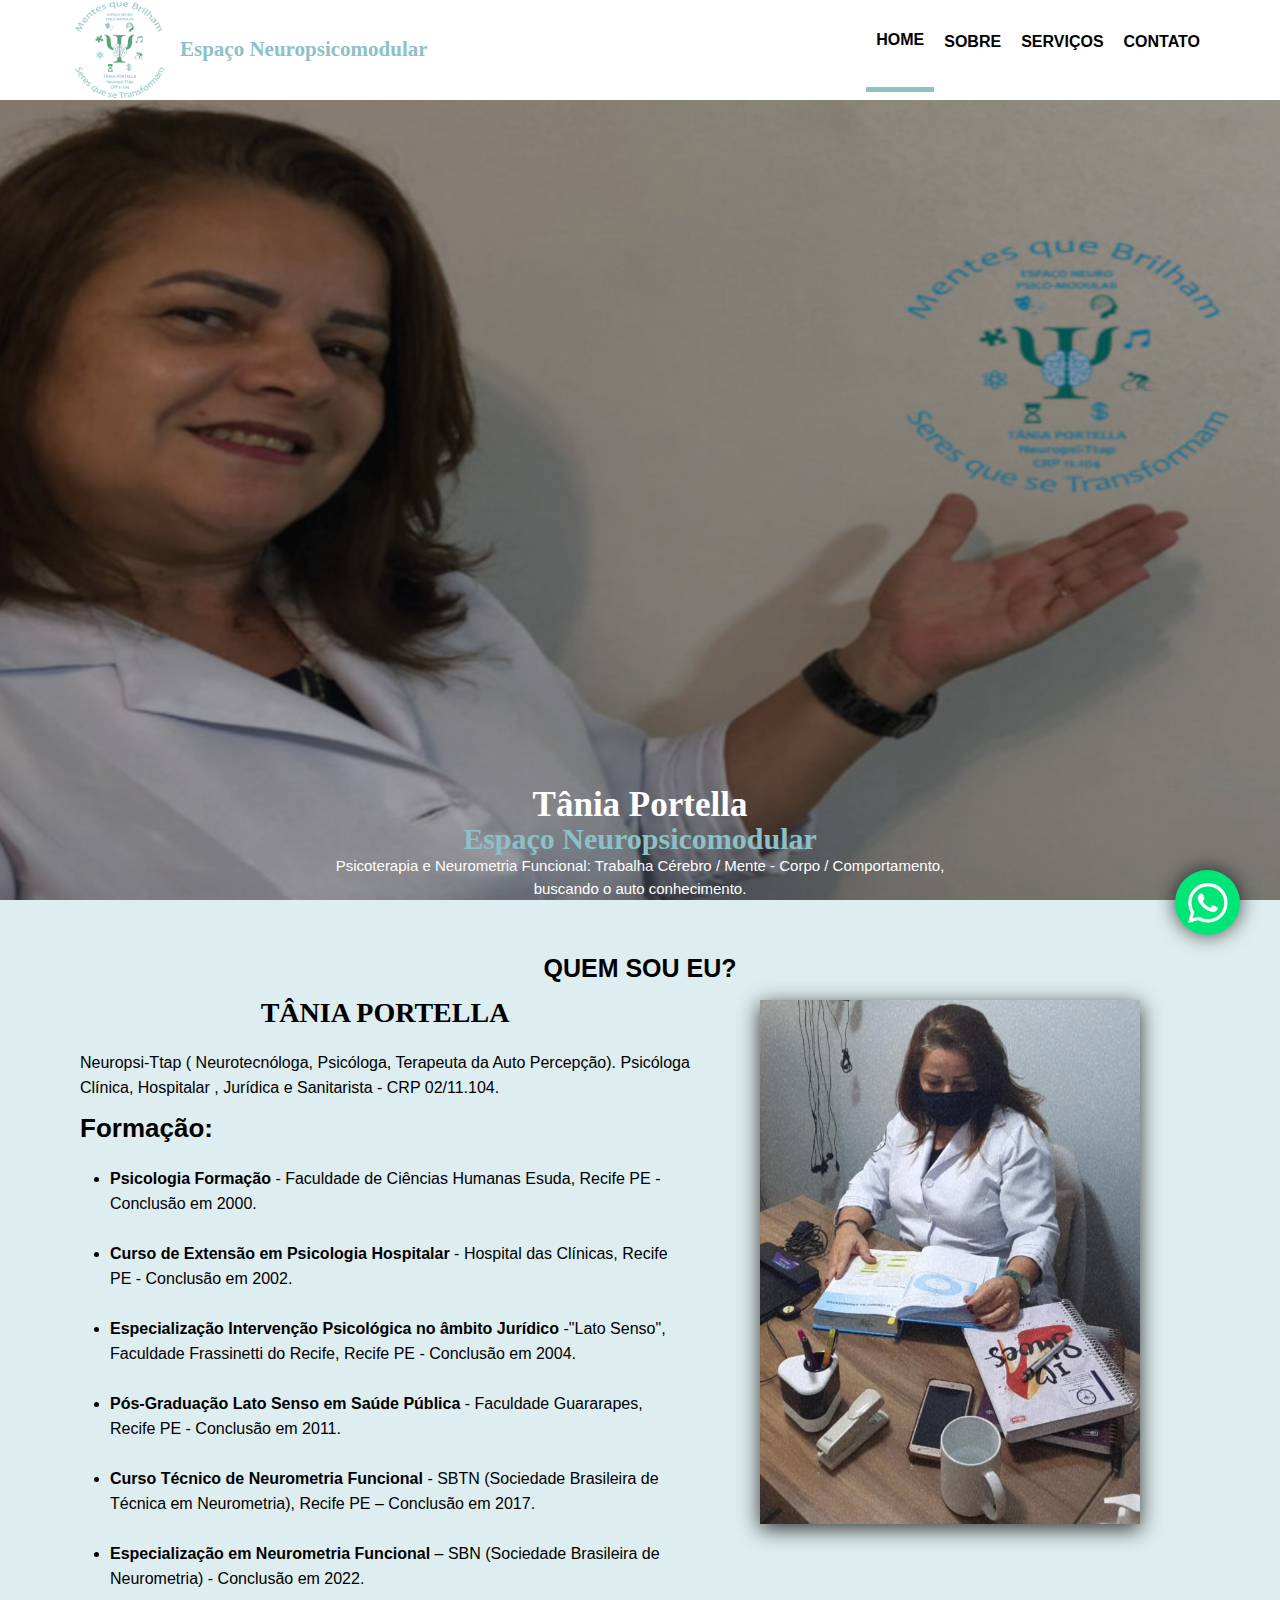
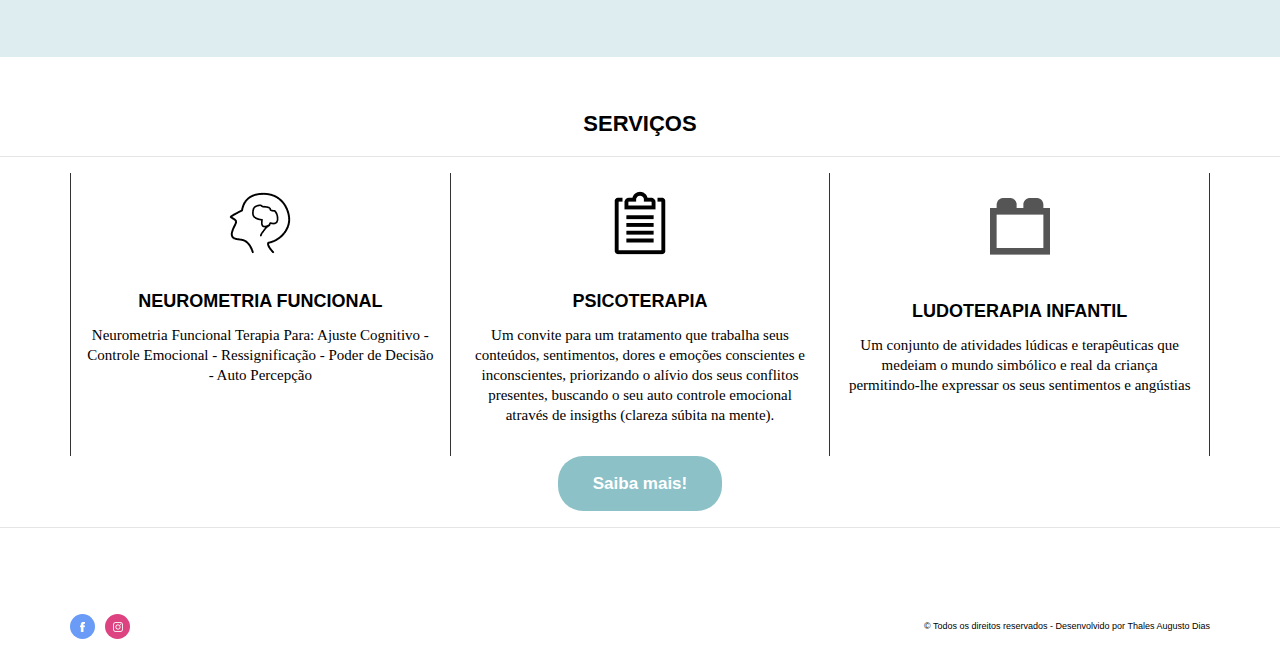
<file: index.html>
<!DOCTYPE html>
<html lang="pt-br">

<head>
    <meta charset="UTF-8">
    <meta name="viewport" content="width=device-width,initial-scale=1, shrink-to-fit=no">
    <meta name="description" content="Se você busca a sua saúde física e mental para a obtenção do conhecimento de si mesmo (a) que irá te proporcionar mudanças positivas e o alcance do seu bem estar em todos os aspectos dos papéis que você desempenha em sua vida, você está no
    lugar certo!">
    <meta name="keywords" content="Psicoterapia, Ludoterapia, Neurometria, psicologia">
    <meta name="author" content="Tania Portella">
    <meta http-equiv="X-UA-Compatible" content="IE=edge">
    <link rel="stylesheet" href="assets/css/bootstrap.min.css">
    <link rel="stylesheet" href="assets/css/styles.css">
    <title>Espaço Neuropsicomodular</title>
    <!-- Global site tag (gtag.js) - Google Analytics -->
    <script async src="https://www.googletagmanager.com/gtag/js?id=UA-223383925-1">
    </script>
    <script>
        window.dataLayer = window.dataLayer || [];

        function gtag() {
            dataLayer.push(arguments);
        }
        gtag('js', new Date());

        gtag('config', 'UA-223383925-1');
    </script>
</head>

<body>
    <header>

        <div class="header">
            <div class="logo titulo">

                <div class="logoimg">
                    </a>

                </div>

            </div>
            <a href="index.html">
                <h1 class="titulo"> <strong> Espaço Neuropsicomodular </strong></h1>
            </a>

            <div class="menu">

                <img class="menu-aberto" src="assets/images/menu.png" alt="menu">
                <nav id="nav">
                    <ul>

                        <li class="active"> <a href="index.html"> Home</a></li>
                        <li> <a href="sobre.html"> Sobre</a></li>
                        <li> <a href="servicos.html"> Serviços</a></li>
                        <li> <a href="contato.html"> Contato</a></li>
                    </ul>
                </nav>
            </div>
        </div>
    </header>
    <main>
        <section class="banner ">
            <div class="sliders">

                <div class="slide">
                    <div class="sliders">
                        <div class="slide">
                            <div class="slidearea" style="text-align: center;">
                                <h1> Tânia Portella <br> <span style="font-size: 30px;"> Espaço Neuropsicomodular</span>
                                </h1>

                                <div class="sub-title">
                                    Psicoterapia e Neurometria Funcional: Trabalha Cérebro / Mente - Corpo / Comportamento, buscando o auto conhecimento.
                                </div>
                            </div>
                        </div>
                    </div>
                </div>
        </section>
        <section class=" icon ">
            <div class="badge-ico " style="background-color: #00e676;">
                <a href="https://wa.me/5581998191777 " target="_blank " rel="noopener noreferrer "> <img class="ico-phone " src="assets/images/phone.png "> </a>
            </div>
        </section>
        <section class="default lite">
            <div class="sec-title" style="font-size: 25px; ">Quem sou eu?</div>
            <div class="sec-desc"></div>
            <div class="sec-body" style="line-height: 25px;">
                <div class="sec-aboutus">

                    <div class="sec-aboutus-esq">
                        <h3 style="text-align: center;  font-family: 'Times New Roman', Times, serif"> TÂNIA PORTELLA</h4> <br>
                            <p>
                                Neuropsi-Ttap ( Neurotecnóloga, Psicóloga, Terapeuta da Auto Percepção). Psicóloga Clínica, Hospitalar , Jurídica e Sanitarista - CRP 02/11.104.<br>

                            </p>
                            <h4 style="font-size: 26px;"> Formação: </h4> <br>

                            <ul style="padding-left: 30px;">
                                <li>
                                    <strong> Psicologia Formação </strong> - Faculdade de Ciências Humanas Esuda, Recife PE - Conclusão em 2000.
                                </li>
                                <br>
                                <li> <strong> Curso de Extensão em Psicologia Hospitalar </strong> - Hospital das Clínicas, Recife PE - Conclusão em 2002.
                                </li>
                                <br>
                                <li> <strong> Especialização Intervenção Psicológica no âmbito Jurídico </strong> -"Lato Senso", Faculdade Frassinetti do Recife, Recife PE - Conclusão em 2004.
                                </li>
                                <br>
                                <li> <strong> Pós-Graduação Lato Senso em Saúde Pública </strong> - Faculdade Guararapes, Recife PE - Conclusão em 2011.
                                </li>
                                <br>
                                <li> <strong> Curso Técnico de Neurometria Funcional </strong> - SBTN (Sociedade Brasileira de Técnica em Neurometria), Recife PE – Conclusão em 2017. </li>
                                <br>
                                <li> <strong> Especialização em Neurometria Funcional </strong> – SBN (Sociedade Brasileira de Neurometria) - Conclusão em 2022.</li>
                            </ul>


                    </div>
                    <div class="sec-aboutus-dir">
                        <img src="media/img2.jpeg" alt="Tânia Portella">

                    </div>

                </div>
            </div>
        </section>

        <section class="default " style="border-color: aliceblue;">
            <div class="sec-title">Serviços</div>
            <div class="sec-desc"></div>
            <hr>
            <div class="sec-body " style="display: flex; align-items: center; flex-direction: column; justify-content: center;">
                <div class="sec-services">
                    <div class="sec-service">
                        <img src="assets/images/medalha.png" alt="medalha">
                        <h4> NEUROMETRIA FUNCIONAL </h4>
                        <p>Neurometria Funcional Terapia Para: Ajuste Cognitivo - Controle Emocional - Ressignificação - Poder de Decisão - Auto Percepção
                        </p>
                    </div>
                    <div class="sec-service">
                        <img src="assets/images/relogio.png" alt="medalha">
                        <h4> PSICOTERAPIA </h4>
                        <p> Um convite para um tratamento que trabalha seus conteúdos, sentimentos, dores e emoções conscientes e inconscientes, priorizando o alívio dos seus conflitos presentes, buscando o seu auto controle emocional através de insigths
                            (clareza súbita na mente).</p>
                    </div>
                    <div class="sec-service">
                        <img src="assets/images/balao.png" alt="medalha">
                        <h4> LUDOTERAPIA INFANTIL </h4>
                        <p> Um conjunto de atividades lúdicas e terapêuticas que medeiam o mundo simbólico e real da criança permitindo-lhe expressar os seus sentimentos e angústias</p>
                    </div>
                </div>
                <a href="servicos.html" class="button" ">Saiba mais!</a>
            </div>
            <hr>
        </section>
    </main>
   
        <footer >
            <div class=" footer--area ">
                <div class="footer--item area1 ">
                    <div class="footer-social ">
                        <a href="https://www.facebook.com/neurometria.funcional.7 " target="_blank " rel="noopener noreferrer " style="background-color: #699BF7; "><img src="assets/images/facebook.png " /></a>
                        <a href="https://www.instagram.com/neuropsitaniaportella/ " target="_blank " rel="noopener noreferrer " style="background-color: #dd4281; "><img src="assets/images/twitter.png " /></a>
                       
            </div>
            </div>

            <span style="color: #000; align-items: center; justify-content: center; display: flex; font-size: 9px; ">  &copy; Todos os direitos reservados - Desenvolvido por Thales Augusto Dias</span>
            </div>

            </footer>
            <script type="text/javascript " src="assets/js/menu.js "></script>
</body>

</html>
</file>
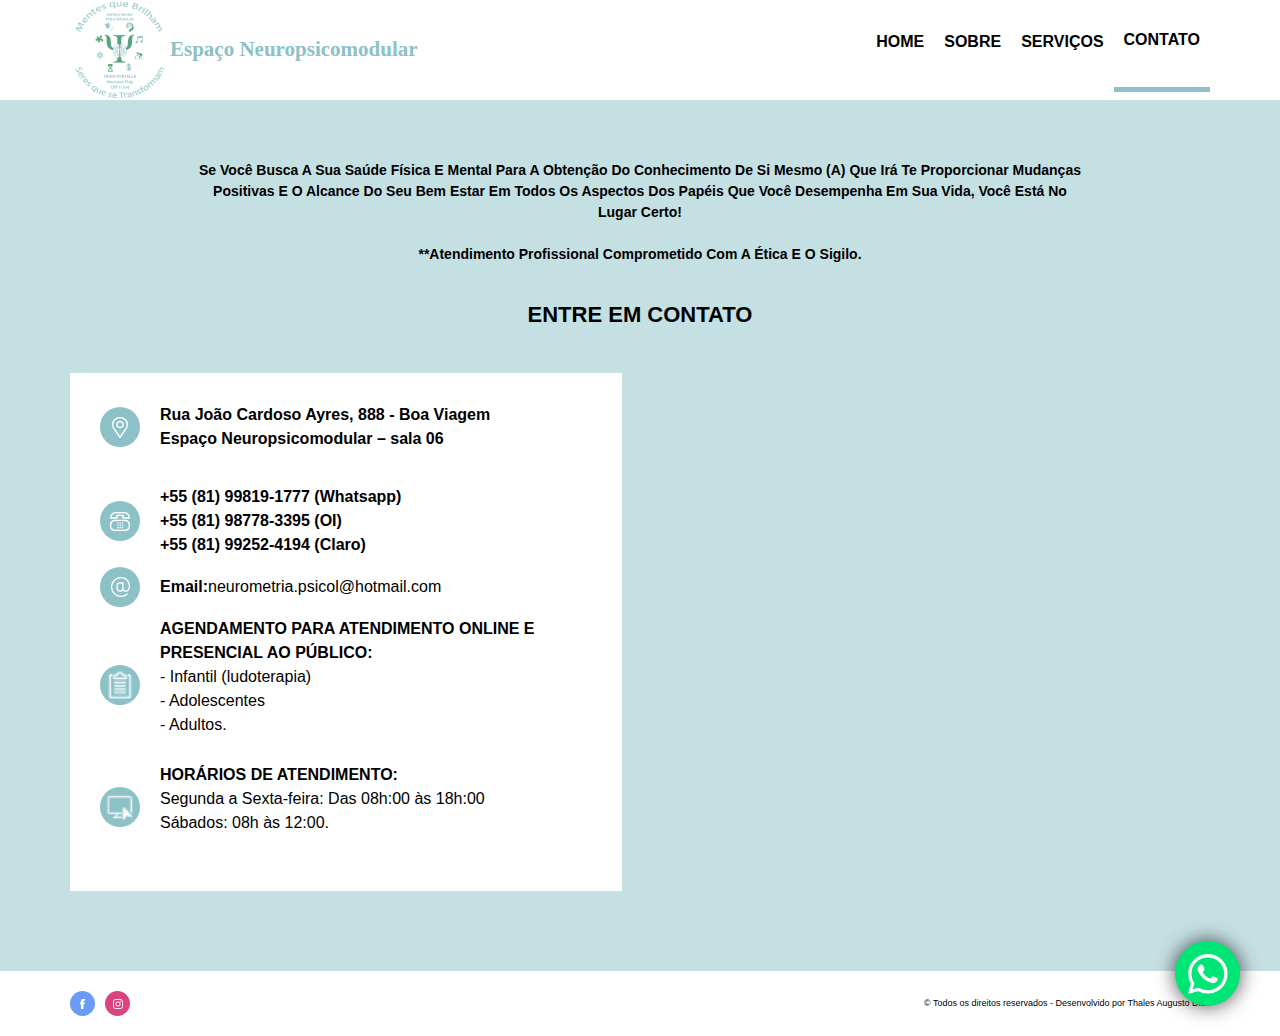
<file: contato.html>
<!DOCTYPE html>
<html lang="pt-br">

<head>
    <meta charset="UTF-8">
    <meta name="viewport" content="width=device-width,initial-scale=1, shrink-to-fit=no">
    <meta name="description" content="Se você busca a sua saúde física e mental para a obtenção do conhecimento de si mesmo (a) que irá te proporcionar mudanças positivas e o alcance do seu bem estar em todos os aspectos dos papéis que você desempenha em sua vida, você está no
    lugar certo!">
    <meta name="keywords" content="Psicoterapia, Ludoterapia, Neurometria, psicologia">
    <meta name="author" content="Tania Portella">
    <meta http-equiv="X-UA-Compatible" content="IE=edge">
    <link rel="stylesheet" href="assets/css/bootstrap.min.css">
    <link rel="stylesheet" href="assets/css/styles.css">
    <title>Espaço Neuropsicomodular</title>
    <!-- Global site tag (gtag.js) - Google Analytics -->
    <script async src="https://www.googletagmanager.com/gtag/js?id=UA-223383925-1">
    </script>
    <script>
        window.dataLayer = window.dataLayer || [];

        function gtag() {
            dataLayer.push(arguments);
        }
        gtag('js', new Date());

        gtag('config', 'UA-223383925-1');
    </script>
</head>

<body>
    <header>
        <div class="header">
            <div class="logo">
                <div class="logoimg">

                </div>
            </div>
            <a href="index.html">
                <h1 class="titulo"> <strong> Espaço Neuropsicomodular </strong></h1>
            </a>
            <div class="menu">

                <img class="menu-aberto" src="assets/images/menu.png" alt="menu">
                <nav id="nav">
                    <ul>
                        <li> <a href="index.html"> Home</a></li>
                        <li> <a href="sobre.html"> Sobre</a></li>
                        <li> <a href="servicos.html"> Serviços</a></li>
                        <li class="active"> <a href="contato.html"> Contato</a></li>
                    </ul>
                </nav>
            </div>
        </div>
    </header>
    <section class="default lite" id="sobre">
        <div class="sec-title">
            <p id="mensagem">Se você busca a sua saúde física e mental para a obtenção do conhecimento de si mesmo (a) que irá te proporcionar mudanças positivas e o alcance do seu bem estar em todos os aspectos dos papéis que você desempenha em sua vida, você está no
                lugar certo! <br> <br> **Atendimento profissional comprometido com a ética e o sigilo.</p> <br> Entre em contato
        </div>
        <div class="sec-desc"></div>
        <section class="sec-map">

            <div class="sec-map-area">

                <div class="sec-map-info">

                    <div class="sec-info-item">
                        <div class="sec-info-item-img">
                            <img src="assets/images/localizacao.png" alt="endereço do consultorio">
                        </div> <strong>
                        Rua João Cardoso Ayres, 888 - Boa Viagem<br> Espaço Neuropsicomodular – sala 06
                    </strong>

                    </div>
                    <br>
                    <div class="sec-info-item">
                        <div class="sec-info-item-img">
                            <img src="assets/images/telefone.png" alt="carta">
                        </div> <strong>
                        +55 (81) 99819-1777 (Whatsapp) <br> +55 (81) 98778-3395 (OI) <br> +55 (81) 99252-4194 (Claro) </strong>

                    </div>
                    <div class="sec-info-item">
                        <div class="sec-info-item-img">
                            <img src="assets/images/arroba.png" alt="carta">
                        </div>
                        <strong>  Email: </strong> neurometria.psicol@hotmail.com
                    </div>
                    <div class="sec-info-item">
                        <div class="sec-info-item-img ">
                            <img src="assets/images/relogio2.png " alt="carta " style="width: inherit; ">
                        </div>
                        <p>
                            <strong> AGENDAMENTO PARA ATENDIMENTO ONLINE E PRESENCIAL AO PÚBLICO: </strong> <br> - Infantil (ludoterapia) <br> - Adolescentes <br> - Adultos.
                        </p>
                    </div>
                    <div class="sec-info-item ">
                        <div class="sec-info-item-img ">
                            <img src="assets/images/pc.png " alt="carta " style="width: inherit; ">
                        </div>
                        <p>
                            <strong>  HORÁRIOS DE ATENDIMENTO:</strong> <br> Segunda a Sexta-feira: Das 08h:00 às 18h:00 <br> Sábados: 08h às 12:00.
                        </p>

                    </div>
                </div>
                <iframe src="https://www.google.com/maps/embed?pb=!1m18!1m12!1m3!1d987.4044683768458!2d-34.9132188017814!3d-8.140326787632276!2m3!1f0!2f0!3f0!3m2!1i1024!2i768!4f13.1!3m3!1m2!1s0x7ab1e2e99d8d051%3A0xb991df8a8b4919ce!2sR.%20Jo%C3%A3o%20Cardoso%20Aires%2C%20888%20-%20Boa%20Viagem%2C%20Recife%20-%20PE%2C%2051130-300!5e0!3m2!1spt-BR!2sbr!4v1647395716851!5m2!1spt-BR!2sbr "
                    width="600 " height="auto " style="border:0; " allowfullscreen=" " loading="lazy "></iframe>
            </div>
        </section>
    </section>
    <section class="icon ">
        <div class="badge-ico " style="background-color: #00e676; ">
            <a href=" https://wa.me/5581998191777 " target="_blank " rel="noopener noreferrer "> <img class="ico-phone " src="assets/images/phone.png "> </a>
        </div>

    </section>
    <footer>
        <div class=" footer--area ">
            <div class="footer--item area1 ">
                <div class="footer-social ">
                    <a href="https://www.facebook.com/neurometria.funcional.7 " target="_blank " rel="noopener noreferrer " style="background-color: #699BF7; "><img src="assets/images/facebook.png " /></a>
                    <a href="https://www.instagram.com/neuropsitaniaportella/ " target="_blank " rel="noopener noreferrer " style="background-color: #dd4281; "><img src="assets/images/twitter.png " /></a>

                </div>
            </div>

            <span style="color: #000; align-items: center; justify-content: center; display: flex; font-size: 9px; ">  &copy; Todos os direitos reservados - Desenvolvido por Thales Augusto Dias</span>
        </div>

    </footer>
    <script type="text/javascript " src="assets/js/menu.js "></script>
    <script type="text/javascript " src="assets/js/jquery-3.3.1.min.js "></script>
    <script type="text/javascript " src="assets/js/bootstrap.bundle.min.js "></script>
</body>

</html>
</file>
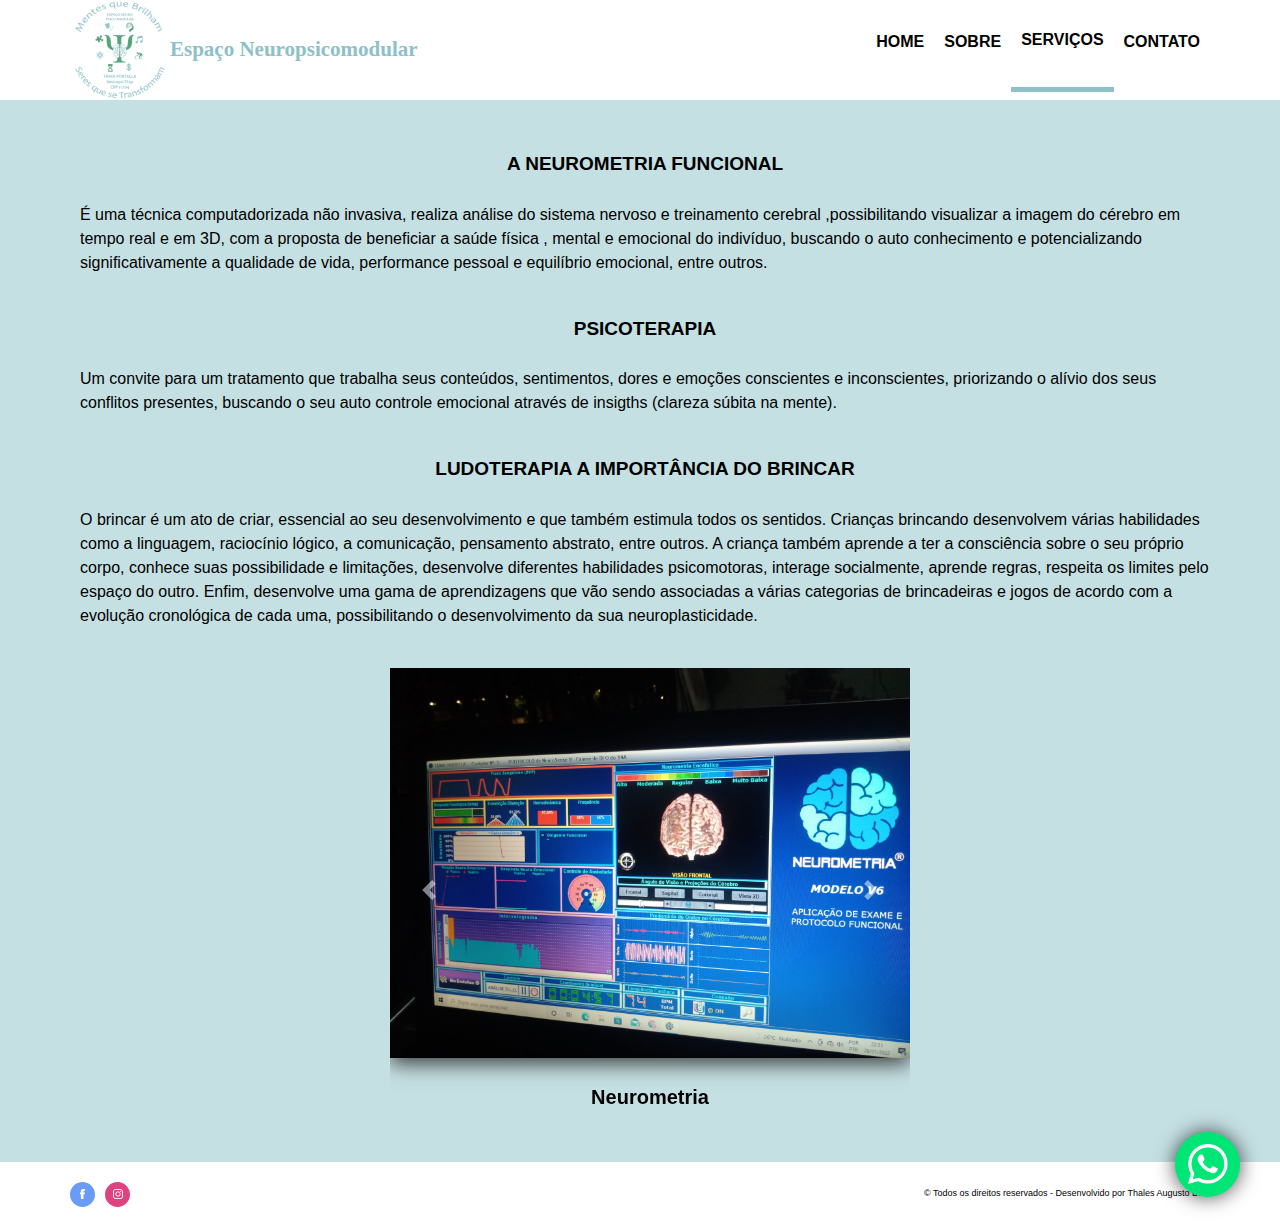
<file: servicos.html>
<!DOCTYPE html>
<html lang="pt-br">

<head>
    <meta charset="UTF-8">
    <meta name="viewport" content="width=device-width,initial-scale=1, shrink-to-fit=no">
    <meta name="description" content="Se você busca a sua saúde física e mental para a obtenção do conhecimento de si mesmo (a) que irá te proporcionar mudanças positivas e o alcance do seu bem estar em todos os aspectos dos papéis que você desempenha em sua vida, você está no
    lugar certo!">
    <meta name="keywords" content="Psicoterapia, Ludoterapia, Neurometria, psicologia">
    <meta name="author" content="Tania Portella">
    <meta http-equiv="X-UA-Compatible" content="IE=edge">
    <link rel="stylesheet" href="assets/css/bootstrap.min.css">
    <link rel="stylesheet" href="assets/css/styles.css">
    <title>Espaço Neuropsicomodular</title>
    <!-- Global site tag (gtag.js) - Google Analytics -->
    <script async src="https://www.googletagmanager.com/gtag/js?id=UA-223383925-1">
    </script>
    <script>
        window.dataLayer = window.dataLayer || [];

        function gtag() {
            dataLayer.push(arguments);
        }
        gtag('js', new Date());

        gtag('config', 'UA-223383925-1');
    </script>
</head>

<body>
    <header>
        <div class="header">
            <div class="logo">

                <div class="logoimg">

                </div>
            </div>
            <a href="index.html">
                <h1 class="titulo"> <strong> Espaço Neuropsicomodular </strong></h1>
            </a>

            <div class="menu">

                <img class="menu-aberto" src="assets/images/menu.png" alt="menu">
                <nav id="nav">
                    <ul>

                        <li> <a href="index.html"> Home</a></li>
                        <li> <a href="sobre.html"> Sobre</a></li>
                        <li class="active"> <a href="servicos.html"> Serviços</a></li>
                        <li> <a href="contato.html"> Contato</a></li>
                    </ul>
                </nav>
            </div>
        </div>
    </header>

    <section class="default lite" id="sobre" style="border-top: 1px;">
        <!-- <div class="sec-title">Serviços</div> -->
        <div class="sec-body">
            <div class="sec-aboutus servicos">
                <div class="sec-aboutus-esq">

                    <h4 style="text-align: center;">A NEUROMETRIA FUNCIONAL</h4> <br>
                    <p>
                        É uma técnica computadorizada não invasiva, realiza análise do sistema nervoso e treinamento cerebral ,possibilitando visualizar a imagem do cérebro em tempo real e em 3D, com a proposta de beneficiar a saúde física , mental e emocional do indivíduo,
                        buscando o auto conhecimento e potencializando significativamente a qualidade de vida, performance pessoal e equilíbrio emocional, entre outros.
                        <br>
                    </p>
                    <br>
                    <h4 style="text-align: center;"> PSICOTERAPIA</h4> <br>

                    <p> Um convite para um tratamento que trabalha seus conteúdos, sentimentos, dores e emoções conscientes e inconscientes, priorizando o alívio dos seus conflitos presentes, buscando o seu auto controle emocional através de insigths (clareza
                        súbita na mente).
                    </p>
                    <br>
                    <h4 style="text-align: center;"> LUDOTERAPIA A IMPORTÂNCIA DO BRINCAR</h4>
                    <br>
                    <p>
                        O brincar é um ato de criar, essencial ao seu desenvolvimento e que também estimula todos os sentidos. Crianças brincando desenvolvem várias habilidades como a linguagem, raciocínio lógico, a comunicação, pensamento abstrato, entre outros. A criança também
                        aprende a ter a consciência sobre o seu próprio corpo, conhece suas possibilidade e limitações, desenvolve diferentes habilidades psicomotoras, interage socialmente, aprende regras, respeita os limites pelo espaço do outro. Enfim,
                        desenvolve uma gama de aprendizagens que vão sendo associadas a várias categorias de brincadeiras e jogos de acordo com a evolução cronológica de cada uma, possibilitando o desenvolvimento da sua neuroplasticidade.
                    </p>


                    <br>

                </div>
                <div class="sec-aboutus-dir" style="margin-left: 20px;">
                    <div id="carouselExampleControls" class="carousel slide" data-ride="carousel">

                        <div class="carousel-inner">

                            <div class="carousel-item active">
                                <img class="d-block w-100" src="assets/images/service.jpeg" alt=" Espaço Neurometria">
                                <br>
                                <h5>Neurometria</h5>

                            </div>
                            <div class="carousel-item">
                                <img class="d-block w-100" src="assets/images/espaco1.jpeg" alt=" Espaço Neurometria">
                                <br>
                                <h5>Ambiente de Neurometria</h5>

                            </div>
                            <div class="carousel-item">
                                <img class="d-block w-100" src="assets/images/espaco2.jpeg" alt="Espaço Psicoterapia">
                                <br>
                                <h5>Ambiente de Psicoterapia</h5>

                            </div>
                            <div class="carousel-item">
                                <img class="d-block w-100" src="assets/images/espaco3.jpeg" alt="Espaço Ludoterapia">
                                <br>
                                <h5>Ambiente de Ludoterapia</h5>
                            </div>
                        </div>
                        <a class="carousel-control-prev" href="#carouselExampleControls" role="button" data-slide="prev">
                            <span class="carousel-control-prev-icon" aria-hidden="true"></span>
                        </a>
                        <a class="carousel-control-next" href="#carouselExampleControls" role="button" data-slide="next">
                            <span class="carousel-control-next-icon" aria-hidden="true"></span>
                        </a>
                    </div>
                </div>

            </div>

        </div>
    </section>
    <section class="icon">
        <div class="badge-ico " style="background-color: #00e676;">
            <a href=" https://wa.me/5581998191777 " target="_blank " rel="noopener noreferrer "> <img class="ico-phone " src="assets/images/phone.png "> </a>
        </div>
    </section>
    <footer>
        <div class=" footer--area ">
            <div class="footer--item area1 ">
                <div class="footer-social ">
                    <a href="https://www.facebook.com/neurometria.funcional.7 " target="_blank " rel="noopener noreferrer " style="background-color: #699BF7; "><img src="assets/images/facebook.png " /></a>
                    <a href="https://www.instagram.com/neuropsitaniaportella/ " target="_blank " rel="noopener noreferrer " style="background-color: #dd4281; "><img src="assets/images/twitter.png " /></a>

                </div>
            </div>

            <span style="color: #000; align-items: center; justify-content: center; display: flex; font-size: 9px; ">  &copy; Todos os direitos reservados - Desenvolvido por Thales Augusto Dias</span>
        </div>

    </footer>
    <script type="text/javascript " src="assets/js/menu.js "></script>
    <script type="text/javascript " src="assets/js/jquery-3.3.1.min.js "></script>
    <script type="text/javascript " src="assets/js/bootstrap.bundle.min.js "></script>

</body>

</html>
</file>
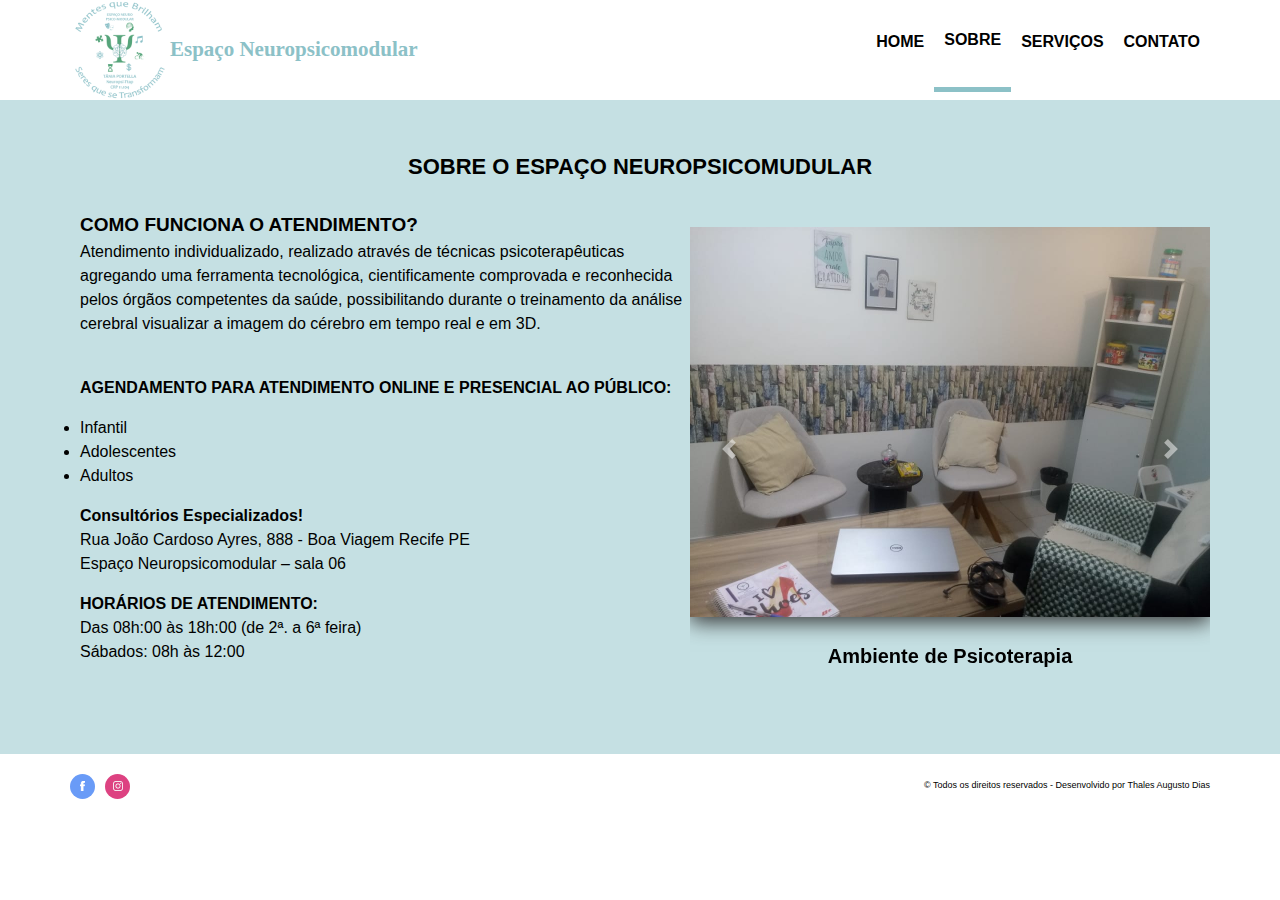
<file: sobre.html>
<!DOCTYPE html>
<html lang="pt-br">

<head>
    <meta charset="UTF-8">
    <meta name="viewport" content="width=device-width,initial-scale=1, shrink-to-fit=no">
    <meta name="description" content="Se você busca a sua saúde física e mental para a obtenção do conhecimento de si mesmo (a) que irá te proporcionar mudanças positivas e o alcance do seu bem estar em todos os aspectos dos papéis que você desempenha em sua vida, você está no
    lugar certo!">
    <meta name="keywords" content="Psicoterapia, Ludoterapia, Neurometria, psicologia">
    <meta name="author" content="Tania Portella">
    <meta http-equiv="X-UA-Compatible" content="IE=edge">
    <link rel="stylesheet" href="assets/css/bootstrap.min.css">
    <link rel="stylesheet" href="assets/css/styles.css">
    <title>Espaço Neuropsicomodular</title>
    <!-- Global site tag (gtag.js) - Google Analytics -->
    <script async src="https://www.googletagmanager.com/gtag/js?id=UA-223383925-1">
    </script>
    <script>
        window.dataLayer = window.dataLayer || [];

        function gtag() {
            dataLayer.push(arguments);
        }
        gtag('js', new Date());

        gtag('config', 'UA-223383925-1');
    </script>
</head>

<body>
    <header>
        <div class="header">
            <div class="logo">

                <div class="logoimg">

                </div>
            </div>
            <a href="index.html">
                <h1 class="titulo"> <strong> Espaço Neuropsicomodular </strong></h1>
            </a>

            <div class="menu">

                <img class="menu-aberto" src="assets/images/menu.png" alt="menu">
                <nav id="nav">
                    <ul>

                        <li> <a href="index.html"> Home</a></li>
                        <li class="active"> <a href="sobre.html"> Sobre</a></li>
                        <li> <a href="servicos.html"> Serviços</a></li>
                        <li> <a href="contato.html"> Contato</a></li>
                    </ul>
                </nav>
            </div>
        </div>
    </header>

    <section class="default lite" id="sobre">

        <div class="sec-title">Sobre O Espaço Neuropsicomudular</div>
        <div class="sec-desc"></div>
        <div class="sec-body">
            <div class="sec-aboutus ">
                <div class="sec-aboutus-esq">
                    <p>
                        <h4 style="font-weight: 600;">COMO FUNCIONA O ATENDIMENTO?</h4>

                        <p>
                            Atendimento individualizado, realizado através de técnicas psicoterapêuticas agregando uma ferramenta tecnológica, cientificamente comprovada e reconhecida pelos órgãos competentes da saúde, possibilitando durante o treinamento da análise cerebral visualizar
                            a imagem do cérebro em tempo real e em 3D.
                        </p>
                        <br>
                        <!-- <span style="font-weight: 600;"> LOCAL DE ATENDIMENTO:</span> <br> -->
                        <p>
                            <span style="font-weight: 600;">AGENDAMENTO PARA ATENDIMENTO ONLINE E PRESENCIAL AO PÚBLICO:</span> <br>
                        </p>
                        <ul>
                            <li>Infantil</li>
                            <li> Adolescentes</li>
                            <li> Adultos</li>
                        </ul>
                        <strong> Consultórios Especializados!</strong>
                        <p> Rua João Cardoso Ayres, 888 - Boa Viagem Recife PE <br> Espaço Neuropsicomodular – sala 06</p>
                        <strong> HORÁRIOS DE ATENDIMENTO:</strong> <br> Das 08h:00 às 18h:00 (de 2ª. a 6ª feira) <br> Sábados: 08h às 12:00
                    </p>
                    <br>

                </div>
                <div class="sec-aboutus-dir servicos ">
                    <div id="carouselExampleControls" class="carousel slide" data-ride="carousel">

                        <div class="carousel-inner">

                            <div class="carousel-item active ">
                                <img class="d-block w-100" src="assets/images/espaco2.jpeg" alt="Espaço Psicoterapia">
                                <br>
                                <h5>Ambiente de Psicoterapia</h5>

                            </div>
                            <div class="carousel-item">
                                <img class="d-block w-100" src="assets/images/espaco3.jpeg" alt="Espaço Ludoterapia">
                                <br>
                                <h5>Ambiente de Ludoterapia</h5>
                            </div>
                        </div>
                        <a class="carousel-control-prev" href="#carouselExampleControls" role="button" data-slide="prev">
                            <span class="carousel-control-prev-icon" aria-hidden="true"></span>
                        </a>
                        <a class="carousel-control-next" href="#carouselExampleControls" role="button" data-slide="next">
                            <span class="carousel-control-next-icon" aria-hidden="true"></span>
                        </a>
                    </div>

                </div>

            </div>
        </div>
    </section>
    <footer>
        <div class=" footer--area ">
            <div class="footer--item area1 ">
                <div class="footer-social ">
                    <a href="https://www.facebook.com/neurometria.funcional.7 " target="_blank " rel="noopener noreferrer " style="background-color: #699BF7; "><img src="assets/images/facebook.png " /></a>
                    <a href="https://www.instagram.com/neuropsitaniaportella/ " target="_blank " rel="noopener noreferrer " style="background-color: #dd4281; "><img src="assets/images/twitter.png " /></a>

                </div>
            </div>

            <span style="color: #000; align-items: center; justify-content: center; display: flex; font-size: 9px; ">  &copy; Todos os direitos reservados - Desenvolvido por Thales Augusto Dias</span>
        </div>

    </footer>
    <script type="text/javascript" src="assets/js/menu.js"></script>
    <script type="text/javascript" src="assets/js/jquery-3.3.1.min.js"></script>
    <script type="text/javascript" src="assets/js/bootstrap.bundle.min.js"></script>
</body>

</html>
</file>
<file: assets/css/styles.css>
/*Estilização usada em todos os elementos do site*/

* {
    margin: 0;
    padding: 0;
    box-sizing: border-box;
}


/*Fontes e contéudo horizontal sem barra lateral*/

body {
    font-family: Arial, Helvetica, sans-serif;
    overflow-X: hidden;
    width: 100vw;
}


/*Estilização e formatação do Cabeçalho do site*/

header {
    height: 100px;
    background-color: #fff;
    color: #000;
    /* box-shadow: 0px 1px 6px 0px black; */
}

iframe {
    margin-left: 10px;
}


/* .shadow {
box-shadow: 0px 1px 6px 0px black;
} */

#sobre {
    background-color: rgba(140, 193, 199, 0.5);
}

.header {
    max-width: 1140px;
    height: 100px;
    margin: auto;
    display: flex;
    align-items: center;
}

#info-footer {
    color: #000;
}


/*Formatação da logo do cabeçalho*/

.logo {
    width: 100px;
}

.titulo {
    margin-right: 10px;
    color: #8CC1C7;
    font-family: 'Times New Roman', Times, serif;
    font-size: 35px;
}

.logoimg {
    width: 100px;
    height: 100px;
    border-radius: 50px;
    background-image: url(../images/logo.png);
}


/*Estilização e formatação do menu*/

.menu {
    flex: 1;
    display: flex;
    justify-content: flex-end;
}

.menu ul,
.menu li {
    list-style: none;
}

.menu ul {
    display: flex;
}

.menu li a {
    color: #000;
    text-transform: uppercase;
    font-weight: 600;
    text-decoration: none;
    padding-left: 10px;
    padding-right: 10px;
    height: 100px;
    display: flex;
    align-items: center;
}

.menu li a:hover,
.menu .active a {
    border-bottom: 5px solid rgb(140, 193, 199);
    color: #000;
}

.menu-aberto {
    display: none;
}


/*Formatação e estilização do Banner e Slides*/

.banner {
    height: calc(100vh - 100px);
    background-image: url('../images/capa_.jpg');
    background-size: cover;
    background-position: bottom;
    overflow: hidden;
}

.banner .sliders {
    width: 1000vw;
    height: 100%;
}

.banner .slide {
    width: 100vw;
    height: 100%;
    background-color: rgba(0, 0, 0, 0.2);
    display: flex;
    align-items: flex-end;
    justify-content: center;
}

.banner .slidearea {
    display: flex;
    flex-direction: column;
    justify-content: center;
    align-items: center;
    color: #FFF;
}

.sub-title {
    display: flex;
    width: 610px;
    font-size: 15px;
}

.banner h1 {
    text-transform: capitalize;
    line-height: 33px;
    font-size: 35px;
    font-family: 'Times New Roman', Times, serif;
}

.banner h1 span {
    color: #8CC1C7;
}

.button {
    display: inline-block;
    background-color: #8CC1C7;
    color: #fff;
    font-size: 17px;
    text-decoration: none;
    padding: 15px 35px;
    font-weight: 600;
    border-radius: 25px;
}

.banner .sliders-point {
    width: 100vw;
    height: 20px;
    position: absolute;
    margin-top: -50px;
    display: flex;
    justify-content: center;
    align-items: center;
}

.banner .pointer {
    width: 15px;
    height: 15px;
    border: 2px solid #8CC1C7;
    border-radius: 8px;
    margin-left: 5px;
    margin-right: 5px;
    cursor: pointer;
}

.banner .pointer.active {
    background-color: #8CC1C7;
}


/*********************************************/


/*Botão Telefone*/

.icon {
    width: 100vw;
    height: 20px;
    position: absolute;
    display: flex;
    justify-content: flex-end;
}

section .badge-ico {
    background-color: #8CC1C7;
    width: 65px;
    height: 65px;
    display: flex;
    align-items: center;
    justify-content: center;
    border-radius: 50%;
    box-shadow: 0 0 20px rgb(0 0 0 / 70%);
}

.badge-ico {
    position: relative;
    right: 40px;
    top: -30px;
}

.badge-ico img {
    height: 40px;
}


/*Criando um framework para formatar as seções do site, sem precisar utilizar repetição de código*/

.default {
    padding-top: 50px;
    padding-bottom: 50px;
}

.default .sec-title,
.default .sec-desc {
    text-align: center;
    text-transform: uppercase;
    font-weight: 600;
}

.default .sec-title {
    font-size: 22px;
}

.default .sec-desc {
    font-size: 12px;
    color: #000;
    margin-top: 12px;
}

.default .sec-body {
    max-width: 1140px;
    margin: auto;
}


/*Seção branca*/

.default.lite {
    background-color: #8cc1c74a;
}


/**************************************************/


/*Seção do About US (Estilização e formatação)*/

.servicos {
    display: flex;
    flex-direction: column;
    align-items: center;
    justify-content: center;
}

.sec-aboutus {
    display: flex;
}

.sec-aboutus-esq {
    flex: 1;
    margin-left: 10px;
}

.sec-aboutus-dir {
    width: 520px;
    text-align: center;
}

.sec-aboutus-dir img {
    width: 380px;
    box-shadow: 0px 5px 20px #333;
}


/*Seção do Services (Estilização e formatação)*/

.sec-services {
    display: flex;
}

.sec-service {
    flex: 1;
    text-align: center;
    border-right: 1px solid #333;
    padding: 15px;
}

.sec-service:first-child {
    border-left: 1px solid #333;
}

.sec-service h4 {
    text-transform: uppercase;
    font-size: 18px;
}

.sec-service p {
    font-size: 15px;
    margin-top: 10px;
    line-height: 20px;
    color: #000;
    font-family: roboto;
}

.sec-services img {
    margin-bottom: 30px;
}


/*Área do menu de filtros*/

.sec-projects {
    display: flex;
    flex-direction: column;
    align-items: center;
}

.sec-project-filters {
    border: 1px solid #ccc;
    background-color: #eee;
    border-radius: 20px;
    display: inline-block;
    padding: 0px 30px;
}

.sec-project-filters ul,
.sec-project-filters li {
    list-style: none;
}

.sec-project-filters li a {
    text-decoration: none;
    color: #555;
}

.sec-project-filters li {
    display: inline-block;
    padding: 10px;
    text-transform: uppercase;
    border-left: 1px solid #ccc;
    cursor: pointer;
}

.sec-project-filters li:hover,
.sec-project-filters li.active {
    border-bottom: 3px solid #8CC1C7;
}

.sec-project-filters li:first-child {
    border-left: 0;
}


/*Seção de projetos*/

.section-project-photos {
    width: 100vw;
    max-width: 1140px;
    margin-top: 20px;
    display: flex;
    flex-wrap: wrap;
    justify-content: center;
}

.section-photo {
    width: 280px;
}

.photo-area {
    margin: 10px;
    width: 260px;
    height: 160px;
}

.photo-area img {
    width: inherit;
    height: inherit;
}

.photo-info {
    position: absolute;
    background-color: rgba(0, 0, 0, 0.5);
    width: inherit;
    height: inherit;
    display: none;
    flex-direction: column;
    justify-content: center;
    align-items: center;
    color: #fff;
}

.photo-info h5 {
    font-size: 21;
    font-weight: 600;
    text-transform: uppercase;
}

.photo-info p {
    font-size: 12px;
    text-align: center;
}

.photo-area:hover .photo-info {
    display: flex;
}


/*Seção Contact US*/

.section-contact {
    max-width: 450px;
    margin: auto;
    text-align: center;
}

.section-contact--split {
    display: flex;
}

.section-contact--split input:first-child {
    margin-right: 20px;
}

.section-contact input[type=text],
.section-contact textarea {
    display: flex;
    width: 100%;
    height: 40px;
    margin-top: 10px;
    border: 0;
    background-color: transparent;
    border-bottom: 1px solid #ccc;
    outline: 0;
    color: #333;
}

.section-contact textarea {
    height: 100px;
    resize: none;
    font-size: 15px;
}

.section-contact input.button {
    border: transparent;
    cursor: pointer;
}


/*Seção Maps*/

.sec-map {
    padding-top: 30px;
    padding-bottom: 30px;
}

.sec-map-area {
    width: 100vw;
    max-width: 1140px;
    margin: auto;
    display: flex;
}

.sec-map-info {
    width: 50%;
    padding: 30px;
    background-color: #FFF;
    color: #000;
}

.sec-info-item {
    display: flex;
    align-items: center;
    color: #000;
    margin-bottom: 10px;
}

.sec-info-item-img {
    width: 40px;
    height: 40px;
    display: inline-flex;
    justify-content: center;
    align-items: center;
    padding: 5px;
    background-color: #8CC1C7;
    border-radius: 20px;
    margin-right: 20px;
}

.sec-info-item-img img {
    height: auto;
}

#mensagem {
    font-size: 14px;
    font-weight: 600;
    font-family: Arial, Helvetica, sans-serif;
    width: 70%;
    margin: auto;
    margin-top: 10px;
    text-transform: capitalize;
}


/*Rodapé do site*/

footer {
    background-color: #fff;
    padding: 20px;
}

.footer--area {
    max-width: 1140px;
    margin: auto;
    color: #FFF;
    display: flex;
}

.footer--item {
    flex: 1;
}

.footer-social {
    display: flex;
}

.footer-social a {
    display: block;
    width: 25px;
    height: 25px;
    background-color: #8CC1C7;
    display: flex;
    justify-content: center;
    align-items: center;
    border-radius: 13px;
    margin-right: 10px;
}

.footer-social a:hover {
    background-color: #8CC1C7;
}

.footer-social img {
    height: 10px;
}

.footer--item.area2 {
    color: #999;
    line-height: 20px;
    font-size: 13px;
    padding: 0 10px 10px 10px;
}

.footer--item.area3 form {
    background-color: #333;
    text-align: center;
    padding: 30px;
}

.footer--item.area3 input {
    width: 100%;
    height: 40px;
    border: 0;
    background: transparent;
    border-bottom: 1px solid #CCC;
    outline: 0;
    color: #FFF;
    font-size: 14px;
    text-align: center;
}


/*CSS responsivo! Tablet e Celular*/


/*Tablet*/

@media(min-width:450px) and (max-width:800px) {
    /*Menu responsivo*/
    .banner {
        height: calc(100vh - -450px);
        background-image: url('../images/tania.jpeg');
        background-size: cover;
        background-position: bottom;
        overflow: hidden;
    }
    .banner .slidearea {
        height: auto;
    }
    nav {
        display: none;
        position: absolute;
        width: 100%;
        top: 100px;
    }
    #nav.active,
    .menu-aberto {
        display: block;
        padding-right: 5px;
    }
    ;
    .menu-aberto {
        width: 45px;
        margin-right: 30px;
        display: block;
    }
    .menu ul {
        flex-direction: column;
    }
    .menu ul,
    .menu li {
        background-color: #fff;
        display: flex;
        justify-content: center;
        width: 100%;
    }
    .menu li a:hover,
    .menu .active a {
        border-bottom: none;
        color: #000;
    }
    .menu li a {
        font-weight: bold;
        height: 60px;
        font-size: 20px;
        margin-left: 30px;
        border: 0;
    }
    .menu li.active a {
        border: 0;
        color: #8CC1C7;
    }
    .menu li a:hover {
        background-color: #999;
    }
    .logo {
        margin-left: 30px;
    }
    /*Seçao About-Us*/
    .sec-aboutus {
        flex-direction: column;
    }
    .sec-aboutus-esq {
        margin-left: 30px;
        margin-right: 30px;
        margin-bottom: 30px;
    }
    .sec-aboutus-dir {
        width: auto;
    }
    /*Seção Services-Responsivo*/
    .sec-services {
        flex-wrap: wrap;
    }
    .sec-service {
        min-width: 50%;
        margin-bottom: 30px;
    }
    .sec-service:first-child {
        border-left: 0;
    }
    /*Seção Maps-Responsivo*/
    .sec-map {
        padding-left: 30px;
        padding-right: 30px;
        width: auto;
    }
    .sec-map-area {
        width: auto;
        display: flex;
        flex-direction: column;
    }
    iframe {
        margin-left: 0px;
        margin-top: 30px;
        width: auto;
    }
    .sec-map-info {
        width: auto;
    }
    .sec-info-item {
        margin-bottom: 20px;
    }
    .sec-info-item:last-child {
        margin-bottom: 0;
    }
    /*footer responsivo*/
    .sec-footer-social .section-team--social {
        margin: 0px;
        /* margin-right: 60px; */
    }
    .banner h1 {
        font-size: 25px;
        margin-left: 30px;
        margin-top: 823px;
    }
    .sub-title {
        font-size: 13px;
        max-width: 484px;
    }
}

.titulo {
    margin-right: 10px;
    color: #8CC1C7;
    font-family: 'Times New Roman', Times, serif;
    font-size: 21px;
}


/*Celular*/

@media(max-width:450px) {
    /*celulares*/
    .titulo {
        margin-left: 10px;
        color: #8CC1C7;
        font-family: 'Times New Roman', Times, serif;
        font-size: 18px;
    }
    .default .sec-title {
        font-size: 18px;
        text-align: center;
    }
    h4 {
        font-size: 15px;
    }
    .banner {
        height: calc(100vh - 28px);
        background-image: url('../images/tania.jpeg');
        background-size: cover;
        background-position: bottom;
        overflow: hidden;
    }
    iframe {
        margin: 0px;
        width: auto;
    }
    nav {
        display: none;
        position: absolute;
        width: 100%;
        top: 100px;
    }
    #nav.active,
    .menu-aberto {
        display: block;
        padding-right: 5px;
    }
    .menu-aberto {
        width: 45px;
        margin-right: 30px;
        display: block;
    }
    .menu ul {
        flex-direction: column;
    }
    .menu ul,
    .menu li {
        background-color: #fff;
        display: flex;
        justify-content: center;
        width: 100%;
    }
    .menu li a:hover,
    .menu .active a {
        border-bottom: none;
        color: #000;
    }
    .menu li a {
        font-weight: bold;
        height: 60px;
        font-size: 20px;
        margin-left: 30px;
        border: 0;
    }
    .menu li.active a {
        border: 0;
        color: #8CC1C7;
    }
    .menu li a:hover {
        background-color: #999;
    }
    .logo {
        margin-left: 0px;
    }
    /*seção Banner Menu-Responsivo*/
    .banner h1 {
        font-size: 25px;
        margin-left: 2px;
        margin-top: 470px;
    }
    .banner h2 {
        font-size: 13px;
    }
    .sub-title {
        font-size: 11px;
        width: 316px;
        margin-left: 3px;
    }
    /*Seçao About-Us*/
    .sec-aboutus {
        flex-direction: column;
    }
    .sec-aboutus-dir img {
        width: 100%;
    }
    .sec-aboutus-esq {
        margin-left: 30px;
        margin-right: 30px;
        margin-bottom: 30px;
    }
    .sec-aboutus-dir {
        width: auto;
        margin-left: 30px;
        margin-right: 30px;
    }
    /*Seção Services-Responsivo*/
    .sec-services {
        flex-wrap: wrap;
    }
    .sec-service {
        min-width: 100%;
        margin-bottom: 30px;
    }
    .sec-service:first-child {
        border-left: 0;
    }
    /*Seção Contato-Responsivo*/
    .section-contact--split {
        display: block;
    }
    .section-contact {
        max-width: 100vw;
        margin-left: 20px;
        margin-right: 20px;
    }
    /*Seção Maps-Responsivo*/
    .sec-map {
        padding: 0;
    }
    .sec-map-area {
        width: auto;
        display: flex;
        flex-wrap: wrap;
        flex-direction: column;
    }
    .icon {
        width: 100vw;
        height: 20px;
        position: absolute;
        display: flex;
        justify-content: flex-end;
    }
    section .badge-ico {
        background-color: #8CC1C7;
        width: 35px;
        height: 35px;
        display: flex;
        align-items: center;
        justify-content: center;
        border-radius: 50%;
        box-shadow: 0 0 20px rgb(0 0 0 / 70%);
    }
    .badge-ico {
        position: absolute;
        top: -100px;
        right: 29px;
    }
    .h3,
    h3 {
        font-size: 23px;
    }
    .sec-map-info {
        width: auto;
    }
    .sec-info-item {
        margin-bottom: 20px;
        font-size: 13px;
    }
    .sec-info-item-img {
        padding: 12px;
    }
    .sec-info-item:last-child {
        margin-bottom: 0;
    }
    /*footer responsivo*/
    .footer--area {
        flex-direction: column;
    }
    .footer--item {
        margin-bottom: 20px;
    }
    .footer-social {
        justify-content: center;
    }
    #mensagem {
        margin: auto;
        width: auto;
    }
}
</file>
